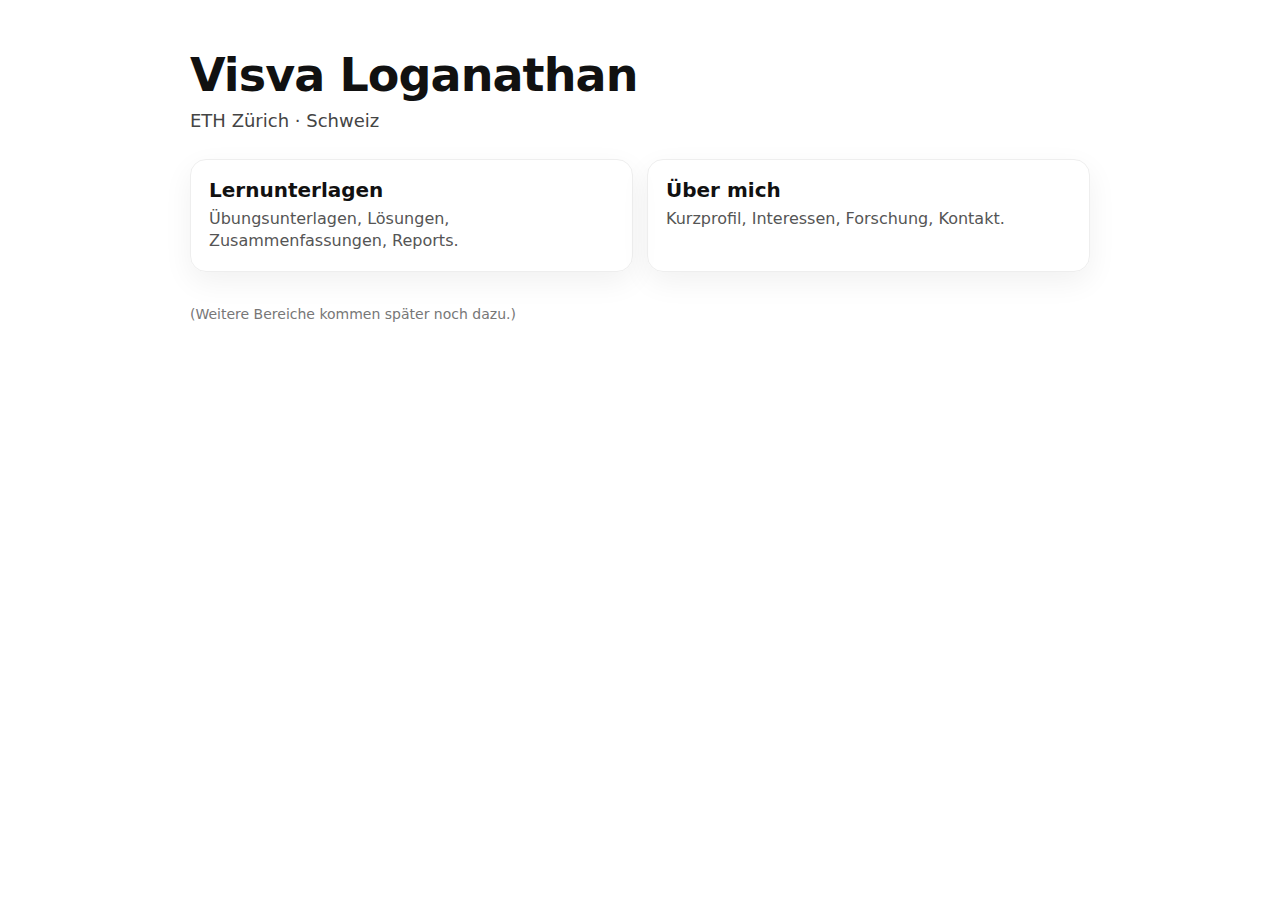
<file: index.html>
<!doctype html>
<html lang="de">
<head>
  <meta charset="utf-8" />
  <meta name="viewport" content="width=device-width, initial-scale=1" />
  <title>Visva Loganathan</title>
  <style>
    body { font-family: system-ui, -apple-system, Segoe UI, Roboto, Arial, sans-serif; margin: 0; color: #111; }
    main { max-width: 900px; margin: 0 auto; padding: 48px 18px; }
    h1 { font-size: 46px; margin: 0 0 8px; letter-spacing: -0.02em; }
    .sub { margin: 0 0 28px; color: #444; font-size: 18px; }
    .grid { display: grid; grid-template-columns: repeat(auto-fit, minmax(240px, 1fr)); gap: 14px; margin-top: 18px; }
    .card { border: 1px solid #eee; border-radius: 16px; padding: 18px; text-decoration: none; color: inherit; box-shadow: 0 10px 30px rgba(0,0,0,0.06); }
    .card:hover { border-color: #ddd; transform: translateY(-1px); }
    .card h2 { margin: 0 0 6px; font-size: 20px; }
    .card p { margin: 0; color: #555; line-height: 1.4; }
    .footer { margin-top: 34px; color: #777; font-size: 14px; }
  </style>
</head>
<body>
  <main>
    <h1>Visva Loganathan</h1>
    <p class="sub">ETH Zürich · Schweiz</p>

    <div class="grid">
      <a class="card" href="unterlagen.html">
        <h2>Lernunterlagen</h2>
        <p>Übungsunterlagen, Lösungen, Zusammenfassungen, Reports.</p>
      </a>

      <a class="card" href="ueber-mich.html">
        <h2>Über mich</h2>
        <p>Kurzprofil, Interessen, Forschung, Kontakt.</p>
      </a>
    </div>

    <p class="footer">
      (Weitere Bereiche kommen später noch dazu.)
    </p>
  </main>
</body>
</html>
</file>
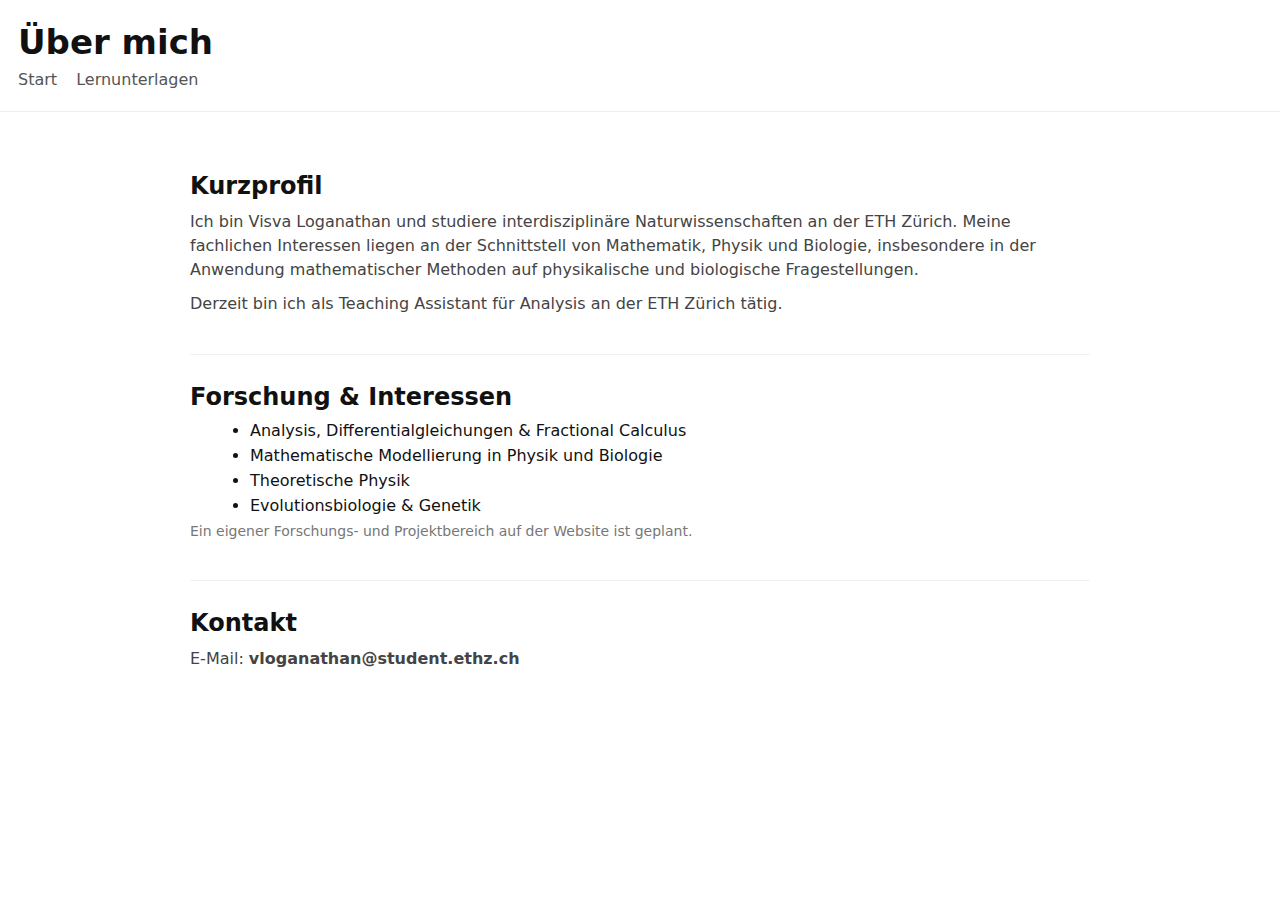
<file: ueber-mich.html>
<!doctype html>
<html lang="de">
<head>
  <meta charset="utf-8" />
  <meta name="viewport" content="width=device-width, initial-scale=1" />
  <title>Über mich – Visva Loganathan</title>
  <style>
    body { font-family: system-ui, -apple-system, Segoe UI, Roboto, Arial, sans-serif; margin: 0; color: #111; }
    header { padding: 22px 18px; border-bottom: 1px solid #eee; }
    main { max-width: 900px; margin: 0 auto; padding: 32px 18px 60px; }
    h1 { margin: 0; font-size: 34px; }
    nav { margin-top: 8px; }
    nav a { margin-right: 14px; text-decoration: none; color: #555; }
    nav a:hover { text-decoration: underline; }
    section { padding: 28px 0; border-bottom: 1px solid #f0f0f0; }
    section:last-child { border-bottom: none; }
    h2 { margin: 0 0 10px; font-size: 24px; }
    p { margin: 0 0 10px; color: #444; line-height: 1.5; }
    ul { margin: 8px 0 0 20px; }
    li { margin: 6px 0; }
    .muted { color: #777; font-size: 14px; }
  </style>
</head>
<body>

<header>
  <h1>Über mich</h1>
  <nav>
    <a href="index.html">Start</a>
    <a href="unterlagen.html">Lernunterlagen</a>
  </nav>
</header>

<main>


<section>
  <h2>Kurzprofil</h2>
  <p>
    Ich bin Visva Loganathan und studiere interdisziplinäre Naturwissenschaften an der ETH Zürich. Meine fachlichen Interessen liegen an der Schnittstell von Mathematik, Physik und Biologie, insbesondere in der Anwendung mathematischer Methoden auf physikalische und biologische Fragestellungen.
  </p>
  <p>
    Derzeit bin ich als Teaching Assistant für Analysis an der ETH Zürich tätig.
  </p>
</section>

<section>
  <h2>Forschung & Interessen</h2>
  <ul>
    <li>Analysis, Differentialgleichungen & Fractional Calculus</li>
    <li>Mathematische Modellierung in Physik und Biologie</li>
    <li>Theoretische Physik </li>
    <li>Evolutionsbiologie & Genetik</li>
  </ul>
  <p class="muted">
    Ein eigener Forschungs- und Projektbereich auf der Website ist geplant.
  </p>
</section>

  
  
  <section>
    <h2>Kontakt</h2>
    <p>
      E-Mail: <strong>vloganathan@student.ethz.ch</strong>
    </p>
  </section>

</main>
</body>
</html>
</file>
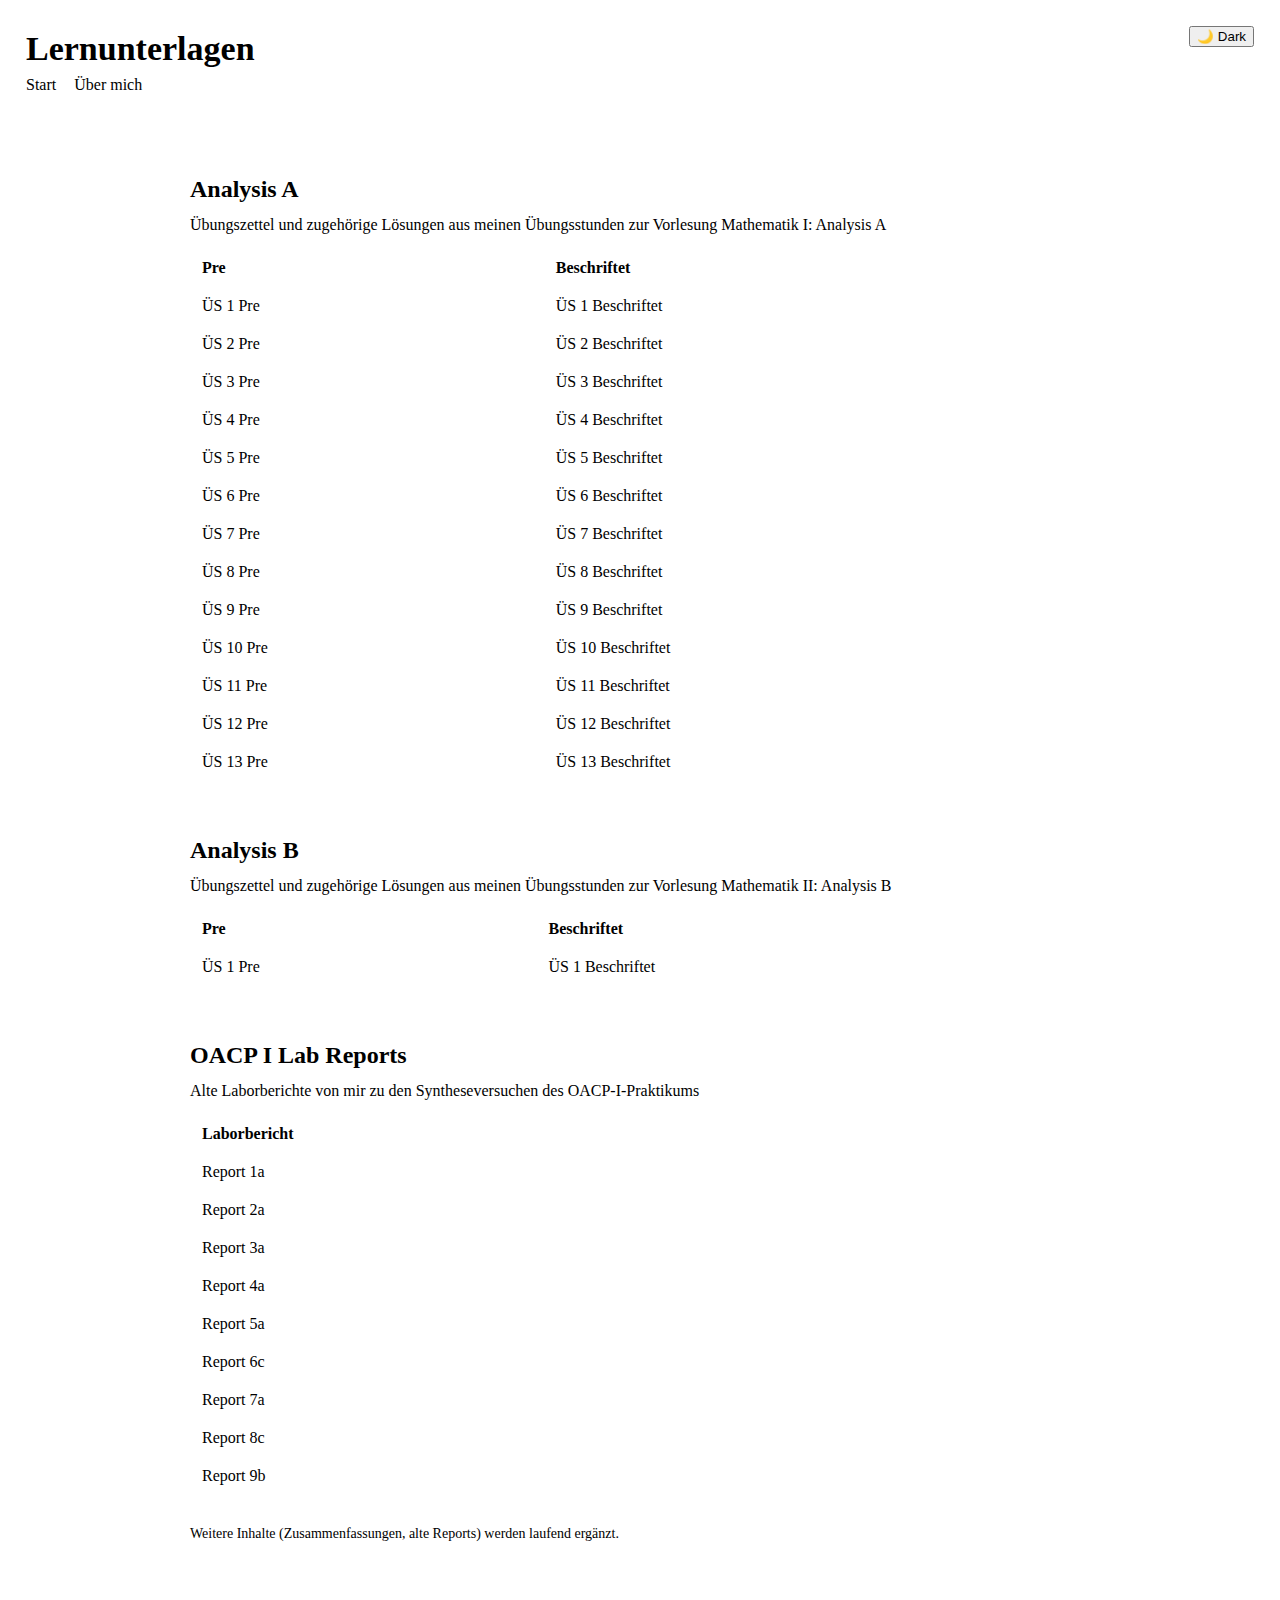
<file: unterlagen.html>
<!doctype html>
<html lang="de">
<head>
  <meta charset="utf-8" />
  <meta name="viewport" content="width=device-width, initial-scale=1" />
  <title>Lernunterlagen – Visva Loganathan</title>

  <link rel="stylesheet" href="assets/style.css" />
  <script src="assets/theme.js" defer></script>

  <style>
    /* Layout ähnlich wie ueber-mich.html, aber dark-mode-friendly */
    header { padding: 22px 18px; border-bottom: 1px solid var(--card-border); position: relative; }
    main { max-width: 900px; margin: 0 auto; padding: 32px 18px 60px; }

    h1 { margin: 0; font-size: 34px; }
    nav { margin-top: 8px; }

    nav a { margin-right: 14px; text-decoration: none; color: var(--card-text); }
    nav a:hover { text-decoration: underline; }

    section { padding: 28px 0; border-bottom: 1px solid var(--card-border); }
    section:last-child { border-bottom: none; }

    h2 { margin: 0 0 10px; font-size: 24px; }
    p { margin: 0 0 10px; color: var(--sub); line-height: 1.5; }

    ul { margin: 8px 0 0 20px; }
    li { margin: 6px 0; }

    .muted { color: var(--footer); font-size: 14px; }

    /* Toggle Button im Header */
    .theme-toggle{
      position: absolute;
      top: 18px;
      right: 18px;
    }

    /* Tabellen-Styling (dark-mode-ready) */
    table.docs {
      width: 100%;
      border-collapse: collapse;
      margin-top: 12px;
    }

    table.docs th,
    table.docs td {
      padding: 10px 12px;
      border-bottom: 1px solid var(--card-border);
      text-align: left;
    }

    table.docs thead th {
      border-bottom: 1px solid var(--card-hover-border);
      font-weight: 700;
      color: var(--text);
    }

    table.docs a {
      text-decoration: none;
      color: var(--text);
    }

    table.docs a:hover {
      text-decoration: underline;
    }

    table.docs tbody tr:hover {
      background: rgba(127, 127, 127, 0.08);
    }

    :root[data-theme="dark"] table.docs tbody tr:hover {
      background: rgba(255, 255, 255, 0.06);
    }
  </style>
</head>

<body>
  <header>
    <button id="theme-toggle" class="theme-toggle" type="button" aria-label="Theme umschalten">🌙 Dark</button>

    <h1>Lernunterlagen</h1>
    <nav>
      <a href="index.html">Start</a>
      <a href="ueber-mich.html">Über mich</a>
    </nav>
  </header>

  <main>
    <section>
      <h2>Analysis A</h2>
      <p>Übungszettel und zugehörige Lösungen aus meinen Übungsstunden zur Vorlesung Mathematik I: Analysis A</p>

      <table class="docs">
        <thead>
          <tr>
            <th>Pre</th>
            <th>Beschriftet</th>
          </tr>
        </thead>

        <tbody>
          <tr>
            <td><a href="unterlagen/analysis-a/pre/Analysis_A_US_01_Pre.pdf" target="_blank" rel="noopener">ÜS 1 Pre</a></td>
            <td><a href="unterlagen/analysis-a/beschriftet/Analysis_A_US_01_Beschriftet.pdf" target="_blank" rel="noopener">ÜS 1 Beschriftet</a></td>
          </tr>
          <tr>
            <td><a href="unterlagen/analysis-a/pre/Analysis_A_US_02_Pre.pdf" target="_blank" rel="noopener">ÜS 2 Pre</a></td>
            <td><a href="unterlagen/analysis-a/beschriftet/Analysis_A_US_02_Beschriftet.pdf" target="_blank" rel="noopener">ÜS 2 Beschriftet</a></td>
          </tr>
          <tr>
            <td><a href="unterlagen/analysis-a/pre/Analysis_A_US_03_Pre.pdf" target="_blank" rel="noopener">ÜS 3 Pre</a></td>
            <td><a href="unterlagen/analysis-a/beschriftet/Analysis_A_US_03_Beschriftet.pdf" target="_blank" rel="noopener">ÜS 3 Beschriftet</a></td>
          </tr>
          <tr>
            <td><a href="unterlagen/analysis-a/pre/Analysis_A_US_04_Pre.pdf" target="_blank" rel="noopener">ÜS 4 Pre</a></td>
            <td><a href="unterlagen/analysis-a/beschriftet/Analysis_A_US_04_Beschriftet.pdf" target="_blank" rel="noopener">ÜS 4 Beschriftet</a></td>
          </tr>
          <tr>
            <td><a href="unterlagen/analysis-a/pre/Analysis_A_US_05_Pre.pdf" target="_blank" rel="noopener">ÜS 5 Pre</a></td>
            <td><a href="unterlagen/analysis-a/beschriftet/Analysis_A_US_05_Beschriftet.pdf" target="_blank" rel="noopener">ÜS 5 Beschriftet</a></td>
          </tr>
          <tr>
            <td><a href="unterlagen/analysis-a/pre/Analysis_A_US_06_Pre.pdf" target="_blank" rel="noopener">ÜS 6 Pre</a></td>
            <td><a href="unterlagen/analysis-a/beschriftet/Analysis_A_US_06_Beschriftet.pdf" target="_blank" rel="noopener">ÜS 6 Beschriftet</a></td>
          </tr>
          <tr>
            <td><a href="unterlagen/analysis-a/pre/Analysis_A_US_07_Pre.pdf" target="_blank" rel="noopener">ÜS 7 Pre</a></td>
            <td><a href="unterlagen/analysis-a/beschriftet/Analysis_A_US_07_Beschriftet.pdf" target="_blank" rel="noopener">ÜS 7 Beschriftet</a></td>
          </tr>
          <tr>
            <td><a href="unterlagen/analysis-a/pre/Analysis_A_US_08_Pre.pdf" target="_blank" rel="noopener">ÜS 8 Pre</a></td>
            <td><a href="unterlagen/analysis-a/beschriftet/Analysis_A_US_08_Beschriftet.pdf" target="_blank" rel="noopener">ÜS 8 Beschriftet</a></td>
          </tr>
          <tr>
            <td><a href="unterlagen/analysis-a/pre/Analysis_A_US_09_Pre.pdf" target="_blank" rel="noopener">ÜS 9 Pre</a></td>
            <td><a href="unterlagen/analysis-a/beschriftet/Analysis_A_US_09_Beschriftet.pdf" target="_blank" rel="noopener">ÜS 9 Beschriftet</a></td>
          </tr>
          <tr>
            <td><a href="unterlagen/analysis-a/pre/Analysis_A_US_10_Pre.pdf" target="_blank" rel="noopener">ÜS 10 Pre</a></td>
            <td><a href="unterlagen/analysis-a/beschriftet/Analysis_A_US_10_Beschriftet.pdf" target="_blank" rel="noopener">ÜS 10 Beschriftet</a></td>
          </tr>
          <tr>
            <td><a href="unterlagen/analysis-a/pre/Analysis_A_US_11_Pre.pdf" target="_blank" rel="noopener">ÜS 11 Pre</a></td>
            <td><a href="unterlagen/analysis-a/beschriftet/Analysis_A_US_11_Beschriftet.pdf" target="_blank" rel="noopener">ÜS 11 Beschriftet</a></td>
          </tr>
          <tr>
            <td><a href="unterlagen/analysis-a/pre/Analysis_A_US_12_Pre.pdf" target="_blank" rel="noopener">ÜS 12 Pre</a></td>
            <td><a href="unterlagen/analysis-a/beschriftet/Analysis_A_US_12_Beschriftet.pdf" target="_blank" rel="noopener">ÜS 12 Beschriftet</a></td>
          </tr>
          <tr>
            <td><a href="unterlagen/analysis-a/pre/Analysis_A_US_13_Pre.pdf" target="_blank" rel="noopener">ÜS 13 Pre</a></td>
            <td><a href="unterlagen/analysis-a/beschriftet/Analysis_A_US_13_Beschriftet.pdf" target="_blank" rel="noopener">ÜS 13 Beschriftet</a></td>
          </tr>
        </tbody>
      </table>
    </section>

<section>
      <h2>Analysis B</h2>
      <p>Übungszettel und zugehörige Lösungen aus meinen Übungsstunden zur Vorlesung Mathematik II: Analysis B</p>

      <table class="docs">
        <thead>
          <tr>
            <th>Pre</th>
            <th>Beschriftet</th>
          </tr>
        </thead>

        <tbody>
          <tr>
            <td><a href="unterlagen/analysis-a/pre/Analysis_A_US_01_Pre.pdf" target="_blank" rel="noopener">ÜS 1 Pre</a></td>
            <td><a href="unterlagen/analysis-a/beschriftet/Analysis_A_US_01_Beschriftet.pdf" target="_blank" rel="noopener">ÜS 1 Beschriftet</a></td>
          </tr>
        </tbody>
      </table>
    </section>



    
    <section>
  <h2>OACP I Lab Reports</h2>
  <p>Alte Laborberichte von mir zu den Syntheseversuchen des OACP-I-Praktikums</p>

  <table class="docs">
    <thead>
      <tr>
        <th>Laborbericht</th>
      </tr>
    </thead>

    <tbody>
      <tr>
        <td><a href="unterlagen/oacp1/OACPI_FS24_VISVA_LOGANATHAN_1a.pdf" target="_blank" rel="noopener">Report 1a</a></td>
      </tr>
      <tr>
        <td><a href="unterlagen/oacp1/OACPI_FS24_VISVA_LOGANATHAN_2a.pdf" target="_blank" rel="noopener">Report 2a</a></td>
      </tr>
      <tr>
        <td><a href="unterlagen/oacp1/OACPI_FS24_VISVA_LOGANATHAN_3a.pdf" target="_blank" rel="noopener">Report 3a</a></td>
      </tr>
      <tr>
        <td><a href="unterlagen/oacp1/OACPI_FS24_VISVA_LOGANATHAN_4a.pdf" target="_blank" rel="noopener">Report 4a</a></td>
      </tr>
      <tr>
        <td><a href="unterlagen/oacp1/OACPI_FS24_VISVA_LOGANATHAN_5a.pdf" target="_blank" rel="noopener">Report 5a</a></td>
      </tr>
      <tr>
        <td><a href="unterlagen/oacp1/OACPI_FS24_VISVA_LOGANATHAN_6c.pdf" target="_blank" rel="noopener">Report 6c</a></td>
      </tr>
      <tr>
        <td><a href="unterlagen/oacp1/OACPI_FS24_VISVA_LOGANATHAN_7a.pdf" target="_blank" rel="noopener">Report 7a</a></td>
      </tr>
      <tr>
        <td><a href="unterlagen/oacp1/OACPI_FS24_VISVA_LOGANATHAN_8c.pdf" target="_blank" rel="noopener">Report 8c</a></td>
      </tr>
      <tr>
        <td><a href="unterlagen/oacp1/OACPI_FS24_VISVA_LOGANATHAN_9b.pdf" target="_blank" rel="noopener">Report 9b</a></td>
      </tr>
    </tbody>
  </table>
</section>


    <p class="muted">
      Weitere Inhalte (Zusammenfassungen, alte Reports) werden laufend ergänzt.
    </p>
  </main>
</body>
</html>
</file>
<file: assets/style.css>

</file>
